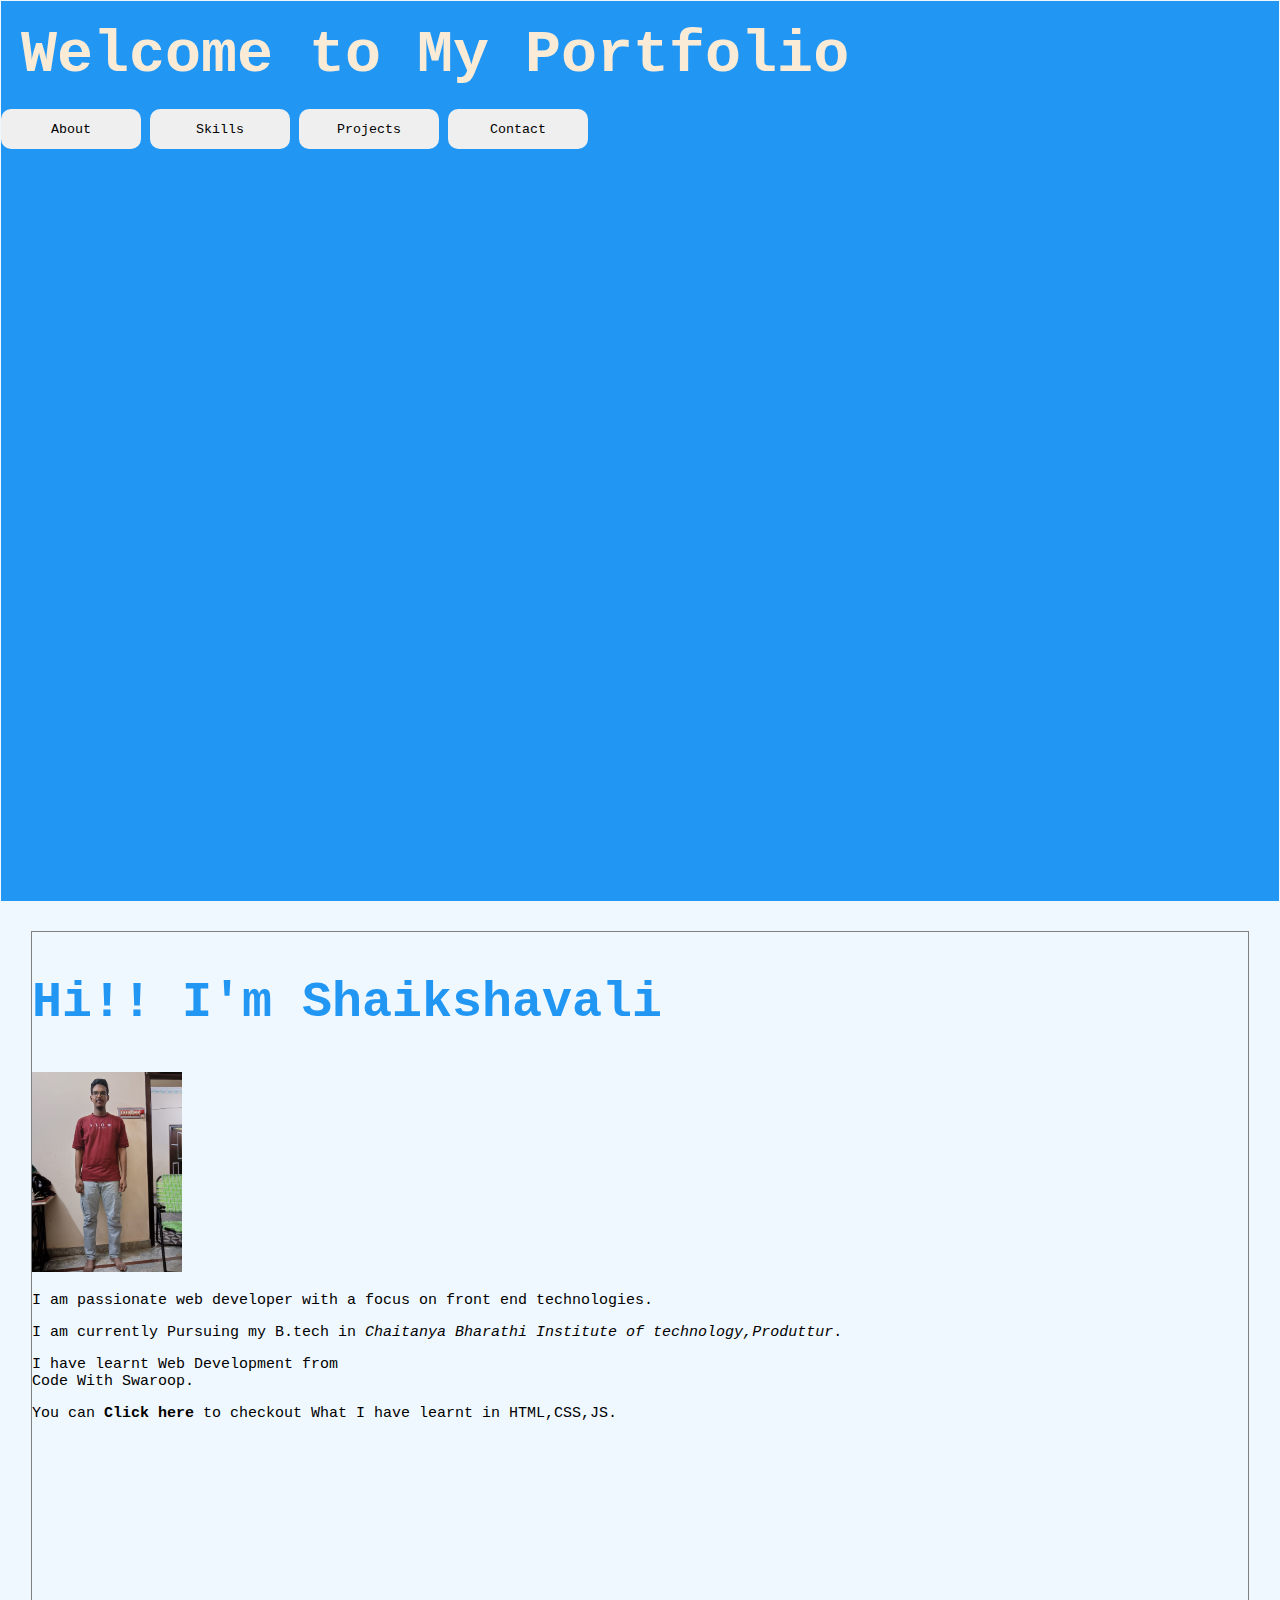
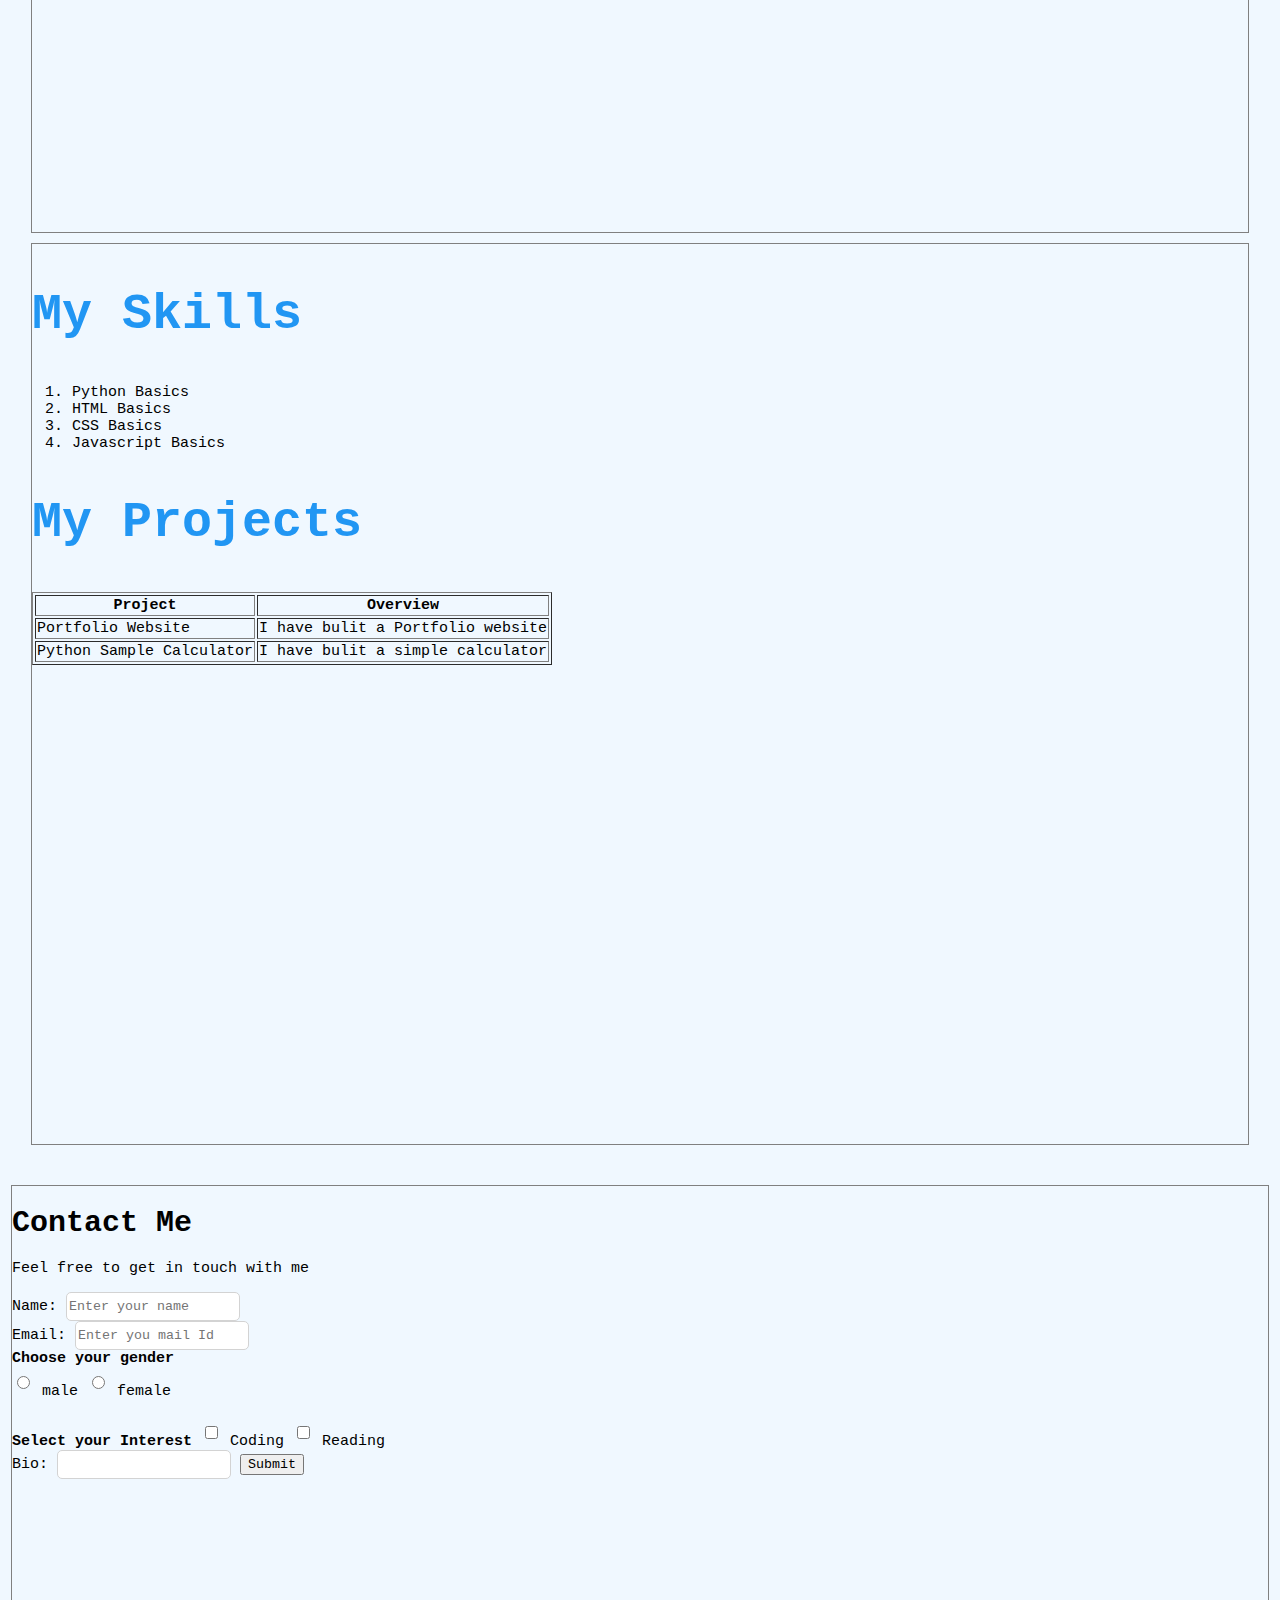
<file: index.html>
<!DOCTYPE html>
<html lang="en">
  <head>
    <meta charset="UTF-8" />
    <meta name="viewport" content="width=device-width, initial-scale=1.0" />
    <title>My Portfolio</title>
    <style>
        *{
            font-family: monospace;
        }
        body{
            margin: 1px;
            background-color: #f0f8ff;
            font-size: 15px;
           
        }
        main{
            padding: 20px;
        }
        header{
            height: 100vh;
            background-color: #2196f3;
        }
        h2{
            font-size: 50px;
            color: #2196f3;
        }
        header h1{
            font-size: 60px;
            padding: 20px;
            margin: 0%;
        }
        .button{
            height: 40px;
            width: 140px;
            border: none;
            border-radius: 10px;
            cursor: pointer;
        }
        button:hover{
            background-color: grey;
        }
        img{
            height: 200px;
        }
        section{
            height: 100vh;
            border: 1px solid grey;
            margin: 10px;

        }
        footer{
            padding: 20px;
            border: 1px solid grey;
            margin: 10px;
        }
        .submit{
            height: 40px;
            width: 140px;
            border: none;
            border-radius: 10px;
            cursor: pointer;
            color: white;
            background-color: #2196f3;
        }
        .submit:hover{
            color: black;
            background-color: #157cd0;
        }
        input{
            border-radius: 5px;
            height: 25px;
            border: 1px solid lightgray;
        }
    </style>
  </head>
  <body>
    <header>
      <h1 style="color: antiquewhite;">Welcome to My Portfolio</h1>
      <button class="button">About</button>
      <button class="button">Skills</button>
      <button class="button">Projects</button>
      <button class="button">Contact</button>
    </header>
    <main>
    <section>
    <h2>Hi!! I'm Shaikshavali</h2>
    <img src="My pic.jpg" alt="">
    <p>I am passionate web developer with a focus on front end technologies.</p>
    <p>
      I am currently Pursuing my B.tech in
      <em>Chaitanya Bharathi Institute of technology,Produttur</em>.
    </p>
    <p>I have learnt Web Development from <br />Code With Swaroop.</p>
    <p>
      You can <strong>Click here</strong> to checkout What I have learnt in
      HTML,CSS,JS.
    </p>
</section>
<section>
    <h2>My Skills</h2>
    <ol>
      <li>Python Basics</li>
      <li>HTML Basics</li>
      <li>CSS Basics</li>
      <li>Javascript Basics</li>
    </ol>
    <h2>My Projects</h2>
    <table border="black">
      <tr>
        <th>Project</th>
        <th>Overview</th>
      </tr>
      <tr>
        <td>Portfolio Website</td>
        <td>I have bulit a Portfolio website</td>
      </tr>
      <tr>
        <td>Python Sample Calculator</td>
        <td>I have bulit a simple calculator</td>
      </tr>
    </table>
</section>
</main>
<section>
    <h1>Contact Me</h1>
    <p>Feel free to get in touch with me</p>
    <form action="">
      <label for="name">Name:</label>
      <input type="text" placeholder="Enter your name" />
      <br />
      <label for="Email">Email:</label>
      <input type="text" placeholder="Enter you mail Id" />
      <br>
      <b>Choose your gender</b>
    <div class="male">
      <input type="radio" id="male" value="male" />
      <label for="male">male</label>
      <input type="radio" id="female" value="female" />
      <label for="female">female</label>
    </div>
      <br />
    <div class="female">
      <b>Select your Interest</b>
      <input type="checkbox" id="coding" value="coding" />
      <label for="coding">Coding</label>
      <input type="checkbox" id="Reading" value="Reading" />
      <label for="Reading">Reading</label>
    </div>
      
      <label for="bio">Bio:</label>
      <input type="text" />

      <button type="button" class="Submit">Submit</button>
    </form>
  </section>
  </body>
</html>
</file>
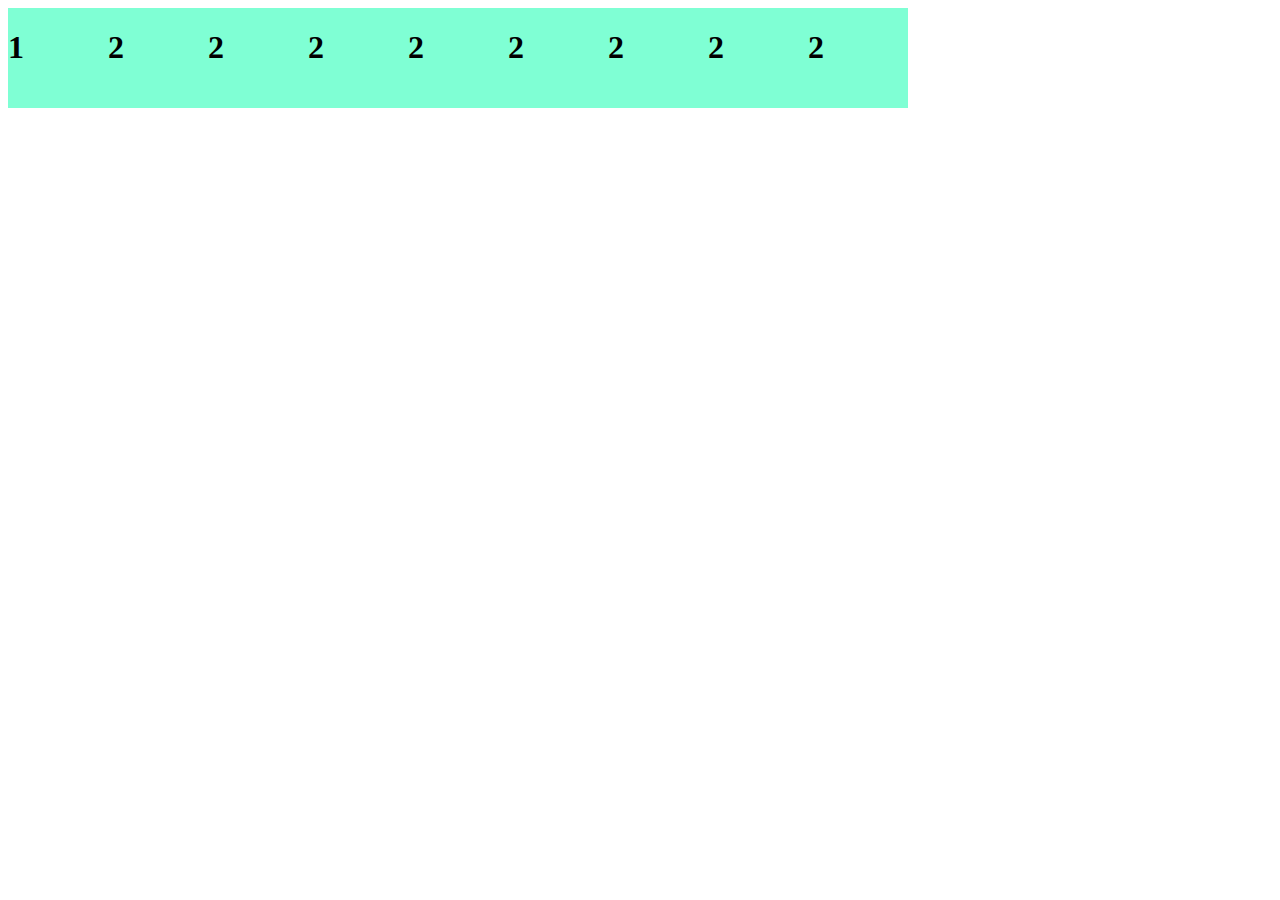
<file: flexbox.html>
<!DOCTYPE html>
<html lang="en">
  <head>
    <meta charset="UTF-8" />
    <meta name="viewport" content="width=device-width, initial-scale=1.0" />
    <title>Document</title>
    <style>
      main {
        display: flex;
        flex-direction: row;
        flex-wrap: wrap;
      }

      .content {
        background-color: aquamarine;
        height: 100px;
        width: 100px;
      }
    </style>
  </head>
  <body>
    <main>
      <div class="content">
        <h1>1</h1>
      </div>
      <div class="content">
        <h1>2</h1>
      </div>
      <div class="content">
        <h1>2</h1>
      </div>
      <div class="content">
        <h1>2</h1>
      </div>
      <div class="content">
        <h1>2</h1>
      </div>
      <div class="content">
        <h1>2</h1>
      </div>
      <div class="content">
        <h1>2</h1>
      </div>
      <div class="content">
        <h1>2</h1>
      </div>
      <div class="content">
        <h1>2</h1>
      </div>
    </main>
  </body>
</html>
</file>
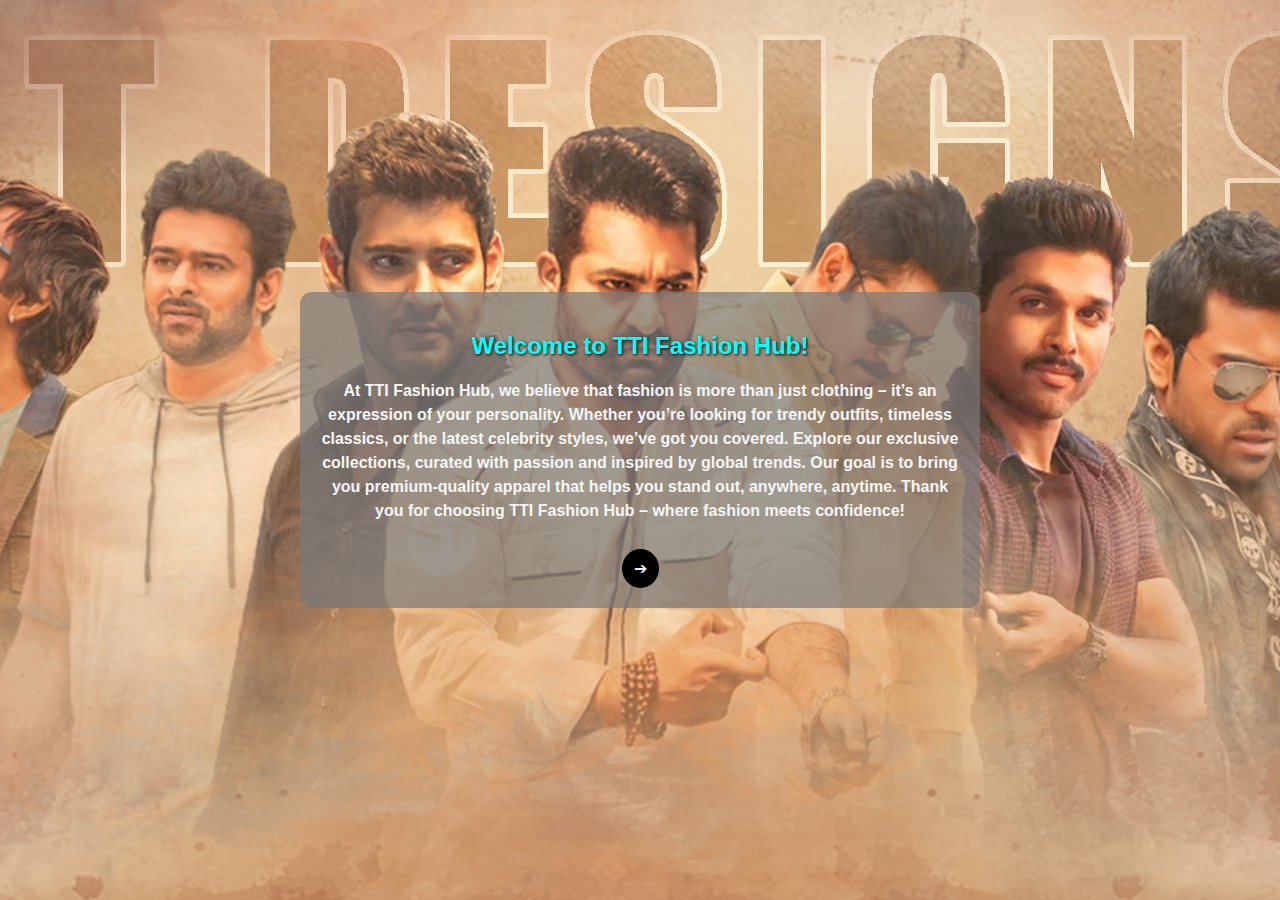
<file: hub.html>
<!DOCTYPE html>
<html lang="en">
<head>
  <meta charset="UTF-8">
  <meta name="viewport" content="width=device-width, initial-scale=1.0">
  <title>TTI Fashion Hub</title>
  <style>
    body {
      margin: 0;
      padding: 0;
      font-family: Arial, sans-serif;
      background: url('./TFI.jpg') no-repeat center center/cover;
      height: 100vh;
      display: flex;
      align-items: center;
      justify-content: center;
    }

    .box {
      background: rgba(120, 120, 120, 0.7);
      color: whitesmoke;
      padding: 20px;
      border-radius: 12px;
      width: 50%;
      text-align: center;
    }

    h2 {
      color: cyan;
      text-shadow: 1px 1px 3px black;
    }

    p {
      line-height: 1.5;
      font-weight: bold;
    }

    .icon {
      display: inline-block;
      background: black;
      padding: 10px 12px;
      border-radius: 50%;
      margin-top: 10px;
      cursor: pointer;
    }
  </style>
</head>
<body>
  <div class="box">
    <h2>Welcome to TTI Fashion Hub!</h2>
    <p>
      At TTI Fashion Hub, we believe that fashion is more than just clothing – it’s an expression of your personality.
      Whether you’re looking for trendy outfits, timeless classics, or the latest celebrity styles, we’ve got you covered.
      Explore our exclusive collections, curated with passion and inspired by global trends.
      Our goal is to bring you premium-quality apparel that helps you stand out, anywhere, anytime.
      Thank you for choosing TTI Fashion Hub – where fashion meets confidence!
    </p>
    <div class="icon">➔</div>
  </div>
</body>
</html>
</file>
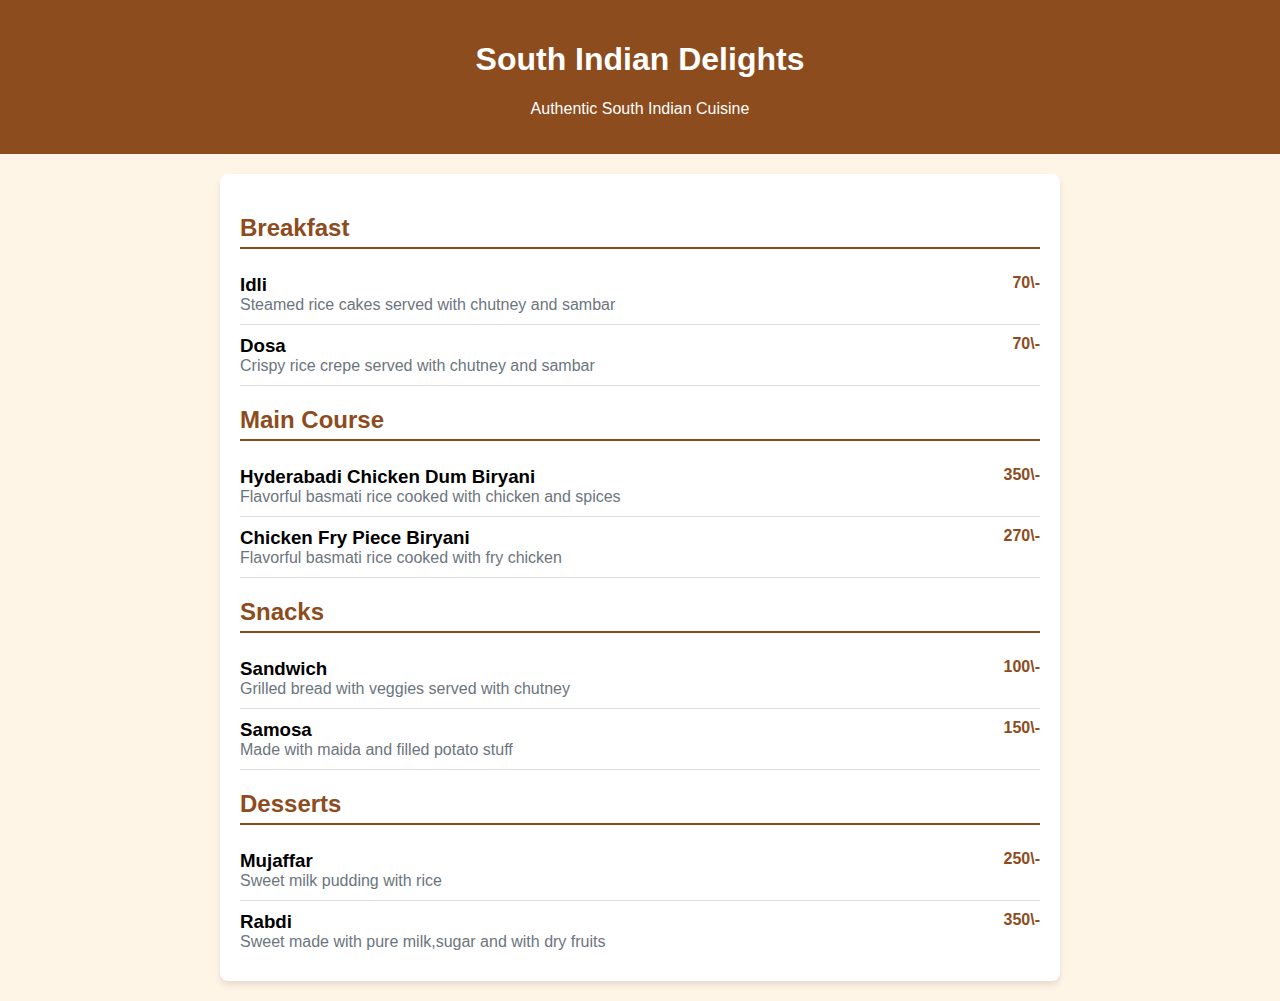
<file: rstaurant.html>
<!DOCTYPE html>
<html lang="en">
<head>
    <meta charset="UTF-8">
    <meta name="viewport" content="width=device-width, initial-scale=1.0">
    <title>South Indian Delights</title>
    <link rel="stylesheet" href="restuarant.css">
</head>
<body>
    <header>
        <h1>South Indian Delights</h1>
        <p>Authentic South Indian Cuisine</p>
    </header>
    <div class="menu">
        <h2>Breakfast</h2>
        <div class="menu-item">
            <div>
                <h3>Idli</h3>
                <p>Steamed rice cakes served with chutney and sambar</p>
            </div>
            <div class="price">70\-</div>
        </div>
        <div class="menu-item">
            <div>
                <h3>Dosa</h3>
                <p>Crispy rice crepe served with chutney and sambar</p>
            </div>
            <div class="price">70\-</div>
        </div>
        
        <h2>Main Course</h2>
        <div class="menu-item">
            <div>
                <h3>Hyderabadi Chicken Dum Biryani</h3>
                <p>Flavorful basmati rice cooked with chicken and spices </p>
            </div>
            <div class="price">350\-</div>
        </div>
        <div class="menu-item">
            <div>
                <h3> Chicken Fry Piece Biryani</h3>
                <p>Flavorful basmati rice cooked with fry chicken</p>
            </div>
            <div class="price">270\-</div>
        </div>

        <h2>Snacks</h2>
        <div class="menu-item">
            <div>
                <h3>Sandwich</h3>
                <p>Grilled bread with veggies served with chutney</p>
            </div>
            <div class="price">100\-</div>
        </div>
        <div class="menu-item">
            <div>
                <h3>Samosa</h3>
                <p>Made with maida and filled potato stuff</p>
            </div>
            <div class="price">150\-</div>
        </div>

        <h2>Desserts</h2>
        <div class="menu-item">
            <div>
                <h3>Mujaffar</h3>
                <p>Sweet milk pudding with rice</p>
            </div>
            <div class="price">250\-</div>
        </div>
        <div class="menu-item">
            <div>
                <h3>Rabdi</h3>
                <p>Sweet made with pure milk,sugar and with dry fruits</p>
            </div>
            <div class="price">350\-</div>
        </div>
    </div>   
</body>
</html>
</file>
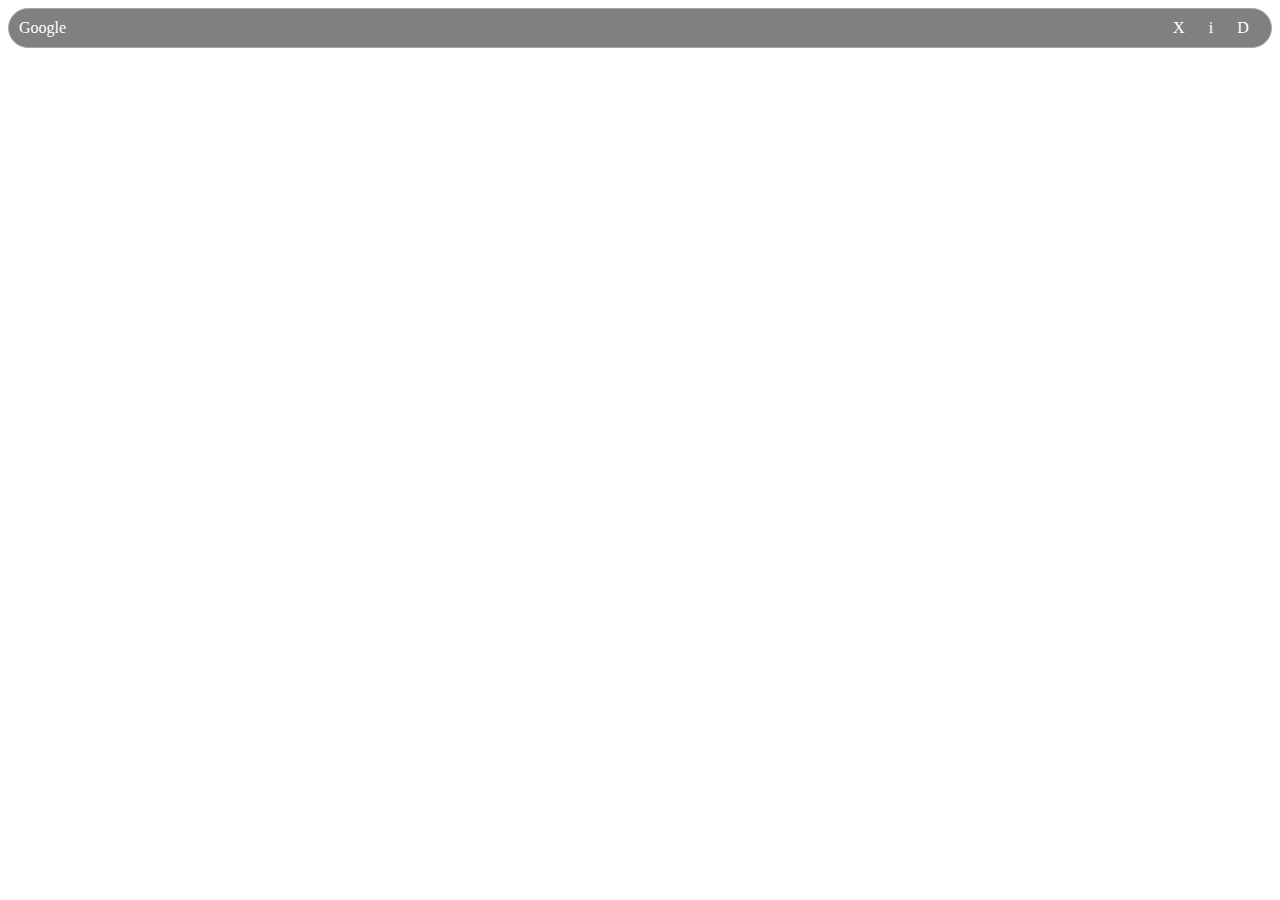
<file: searchbar.html>
<!DOCTYPE html>
<html lang="en">
<head>
    <meta charset="UTF-8">
    <meta name="viewport" content="width=device-width, initial-scale=1.0">
    <title>search bar</title>
    <style>
        .GSearch{
           display: flex;
           flex-direction: row;
           background-color: grey;
           color: white;
           padding: 10px;
           border: 1px solid darkgray;
           border-radius: 20px;
           justify-content: space-between;
        }
        .subcontainer{
            display: flex;
            width: 100px;
            justify-content: space-around;
        }
    </style>
</head>
<body>
<div class="GSearch">
    <div class="search">
        Google
    </div>
    <div class="subcontainer">
    <div>
        X
    </div>
    <div>
        i
    </div>
    <div>
        D
    </div>
    </div>
</div>
</body>
</html>
</file>
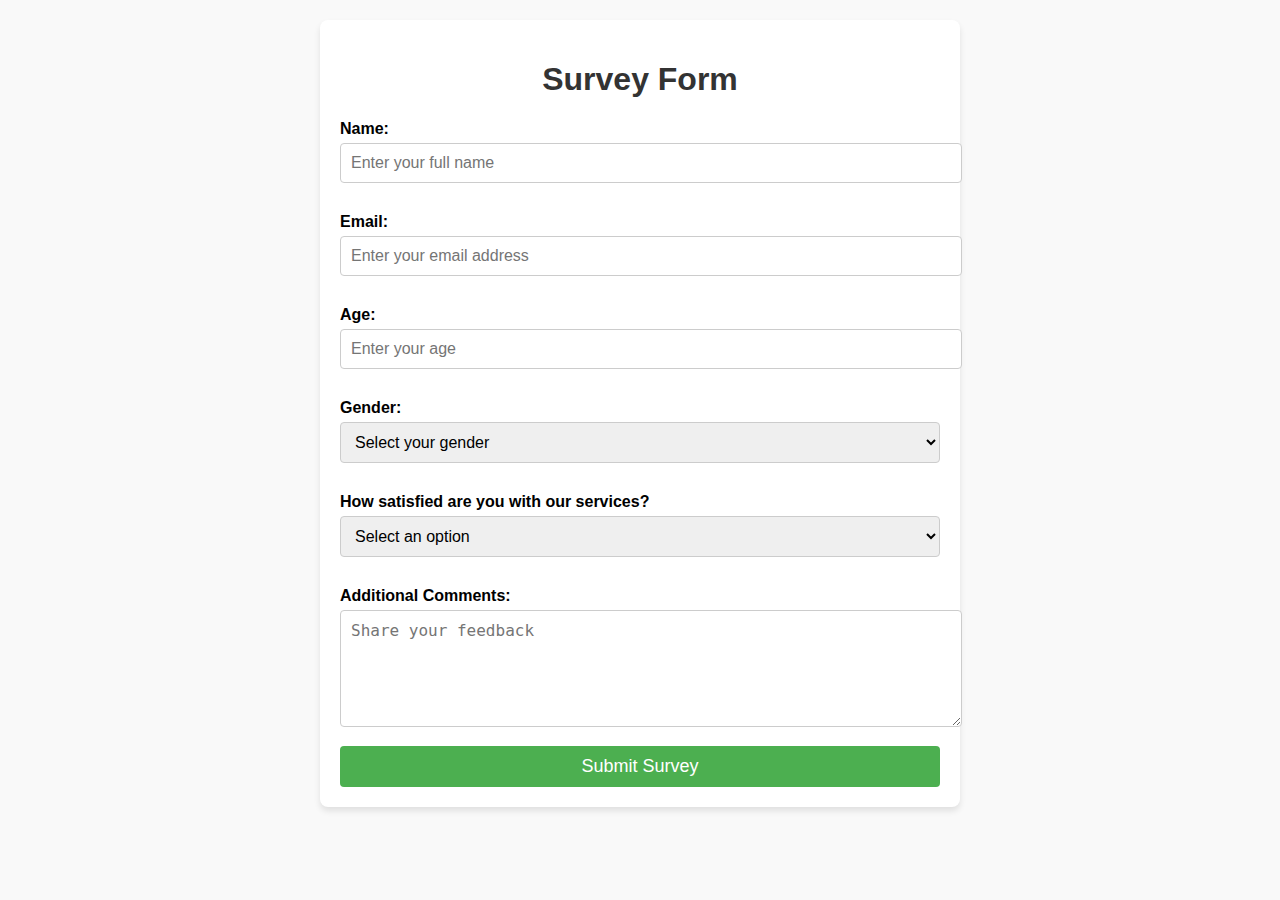
<file: survey.html>
<!DOCTYPE html>
<html lang="en">
<head>
    <meta charset="UTF-8">
    <meta name="viewport" content="width=device-width, initial-scale=1.0">
    <title>Survey Form</title>
    <style>
        body {
            font-family: Arial, sans-serif;
            margin: 0;
            padding: 0;
            background-color: #f9f9f9;
        }
        .container {
            max-width: 600px;
            margin: 20px auto;
            padding: 20px;
            background: #ffffff;
            border-radius: 8px;
            box-shadow: 0 4px 6px rgba(0, 0, 0, 0.1);
        }
        h1 {
            text-align: center;
            color: #333333;
        }
        label {
            display: block;
            margin: 15px 0 5px;
            font-weight: bold;
        }
        input, select, textarea {
            width: 100%;
            padding: 10px;
            margin-bottom: 15px;
            border: 1px solid #ccc;
            border-radius: 4px;
            font-size: 16px;
        }
        button {
            width: 100%;
            padding: 10px;
            background-color: #4CAF50;
            color: white;
            border: none;
            border-radius: 4px;
            font-size: 18px;
            cursor: pointer;
        }
        button:hover {
            background-color: #45a049;
        }
    </style>
</head>
<body>
    <div class="container">
        <h1>Survey Form</h1>
        <form action="/submit-survey" method="post">
            <label for="name">Name:</label>
            <input type="text" id="name" name="name" placeholder="Enter your full name" required>
            
            <label for="email">Email:</label>
            <input type="email" id="email" name="email" placeholder="Enter your email address" required>
            
            <label for="age">Age:</label>
            <input type="number" id="age" name="age" placeholder="Enter your age" required>
            
            <label for="gender">Gender:</label>
            <select id="gender" name="gender" required>
                <option value="">Select your gender</option>
                <option value="male">Male</option>
                <option value="female">Female</option>
                <option value="other">Other</option>
            </select>
            
            <label for="feedback">How satisfied are you with our services?</label>
            <select id="feedback" name="feedback" required>
                <option value="">Select an option</option>
                <option value="very-satisfied">Very Satisfied</option>
                <option value="satisfied">Satisfied</option>
                <option value="neutral">Neutral</option>
                <option value="dissatisfied">Dissatisfied</option>
                <option value="very-dissatisfied">Very Dissatisfied</option>
            </select>
            
            <label for="comments">Additional Comments:</label>
            <textarea id="comments" name="comments" rows="5" placeholder="Share your feedback"></textarea>
            
            <button type="submit">Submit Survey</button>
        </form>
    </div>
</body>
</html>
</file>
<file: restuarant.css>
body {
    font-family: Arial, sans-serif;
    margin: 0;
    padding: 0;
    background-color: #fff5e6;
}
header {
    background-color: #8c4c1d;
    color: #ffffff;
    padding: 20px;
    text-align: center;
}
.menu {
    max-width: 800px;
    margin: 20px auto;
    padding: 20px;
    background: #ffffff;
    border-radius: 8px;
    box-shadow: 0 4px 6px rgba(0, 0, 0, 0.1);
}
.menu h2 {
    border-bottom: 2px solid #8c4c1d;
    padding-bottom: 5px;
    margin-bottom: 15px;
    color: #8c4c1d;
}
.menu-item {
    display: flex;
    justify-content: space-between;
    padding: 10px 0;
    border-bottom: 1px solid #ddd;
}
.menu-item:last-child {
    border-bottom: none;
}
.menu-item h3 {
    margin: 0;
}
.menu-item p {
    margin: 0;
    color: #6c757d;
}
.menu-item .price {
    font-weight: bold;
    color: #8c4c1d;
}
</file>
